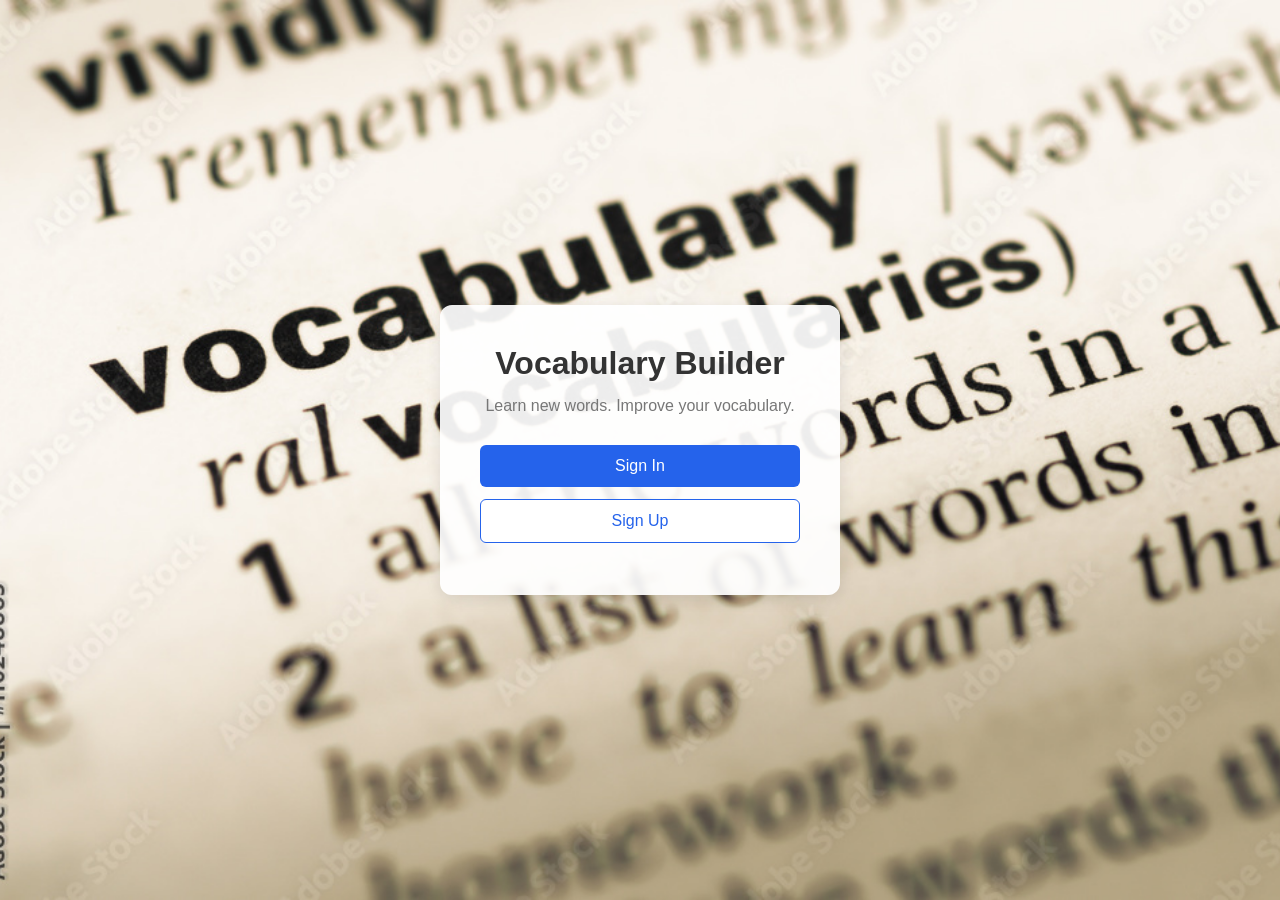
<file: index.html>
<!DOCTYPE html>
<html lang="en">
<head>
    <meta charset="UTF-8">
    <meta http-equiv="refresh" content="0; url=index/">
    <title>Vocabulary Builder</title>
</head>
<body>
    <p>Opening Vocabulary Builder...</p>
</body>
</html>
</file>
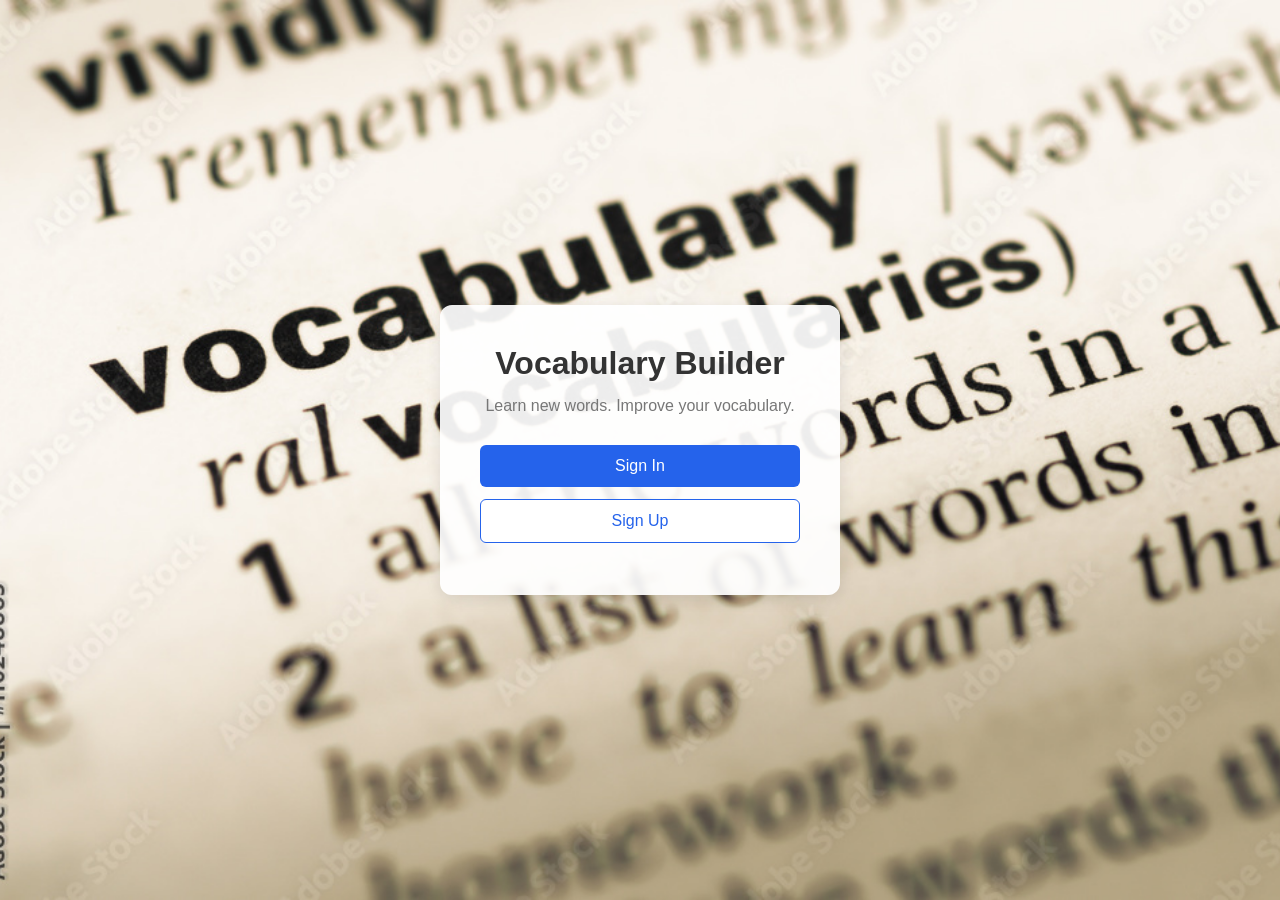
<file: index/index.html>
<!DOCTYPE html>
<html lang="en">

<head>
    <meta charset="UTF-8">
    <meta name="viewport" content="width=device-width, initial-scale=1.0">
    <title>Vocabulary Builder</title>
    <link rel="stylesheet" href="style.css">
</head>

<body>

    <div class="container">

        <h1>Vocabulary Builder</h1>

        <p>Learn new words. Improve your vocabulary.</p>
        <a href="../auth/auth.html">Sign In</a>
        <a href="../auth/auth.html">Sign Up</a>

        

    </div>

</body>

</html>
</file>
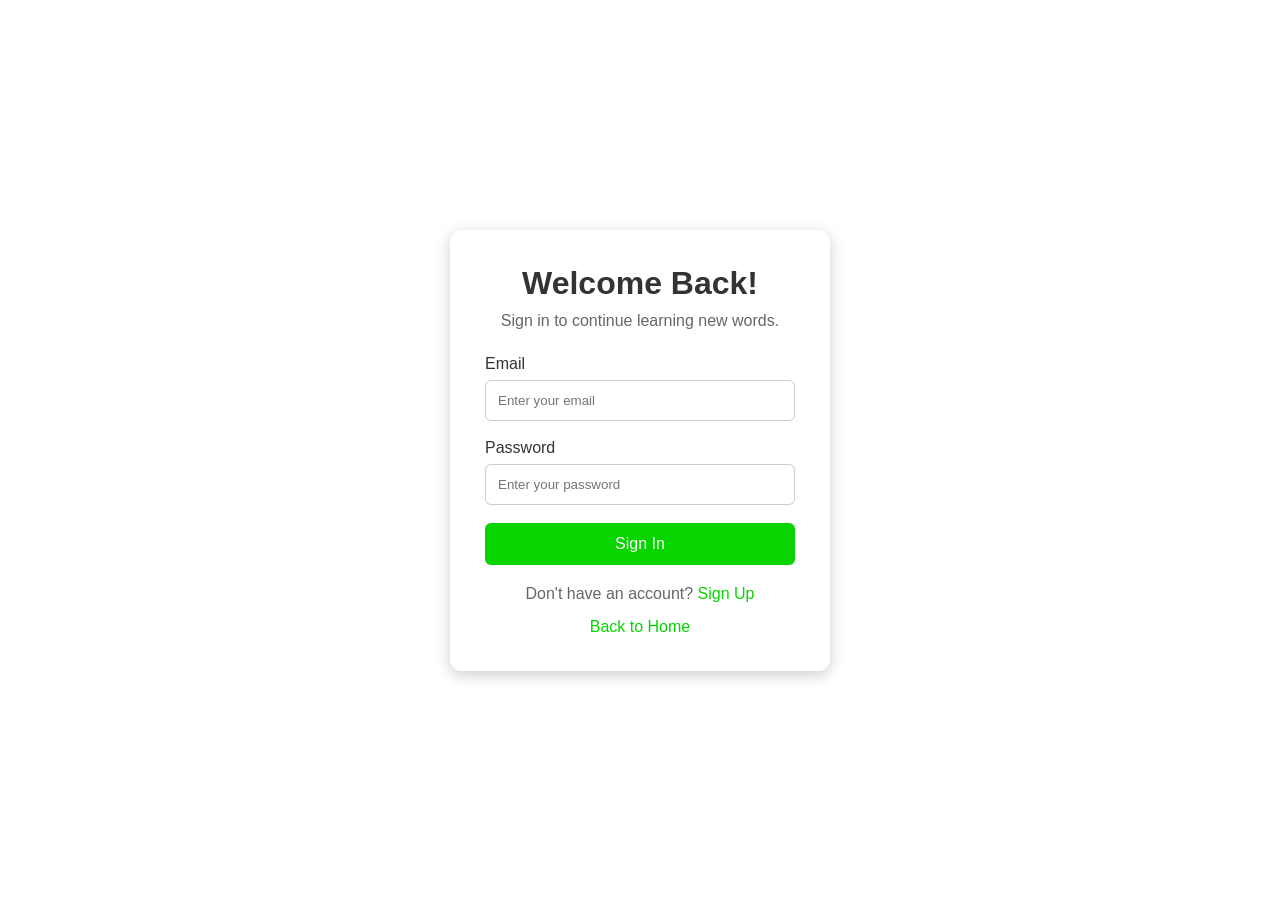
<file: auth/auth.html>
<!DOCTYPE html>
<html lang="en">

<head>
    <meta charset="UTF-8">
    <meta name="viewport" content="width=device-width, initial-scale=1.0">
    <title>Authentication - Vocabulary Builder</title>
    <link rel="stylesheet" href="auth.css">
</head>

<body>

    <div class="container">

        <div id="signin">

            <h1>Welcome Back!</h1>
            <p>Sign in to continue learning new words.</p>

            <form action="signin.php" method="POST">

                <label>Email</label>
                <input type="email" name="email"
                       placeholder="Enter your email" required>

                <label>Password</label>
                <input type="password" name="password"
                       placeholder="Enter your password" required>

               

                <button type="submit">Sign In</button>

            </form>

            <p class="switch">
                Don't have an account?
                <a href="#" onclick="showSignup()">Sign Up</a>
            </p>

        </div>


        <div id="signup" style="display: none;">

            <h1>Create Account</h1>
            <p>Join us and improve your vocabulary.</p>

            <form action="signup.php" method="POST">

                <label>Full Name</label>
                <input type="text" name="name"
                       placeholder="Enter your name" required>

                <label>Email</label>
                <input type="email" name="email"
                       placeholder="Enter your email" required>

                <label>Password</label>
                <input type="password" name="password"
                       placeholder="Create a password" required>

                <label>Confirm Password</label>
                <input type="password" name="confirm_password"
                       placeholder="Confirm your password" required>

                <button type="submit">Create Account</button>

            </form>

            <p class="switch">
                Already have an account?
                <a href="#" onclick="showSignin()">Sign In</a>
            </p>

        </div>

        <a href="../index/index.html">Back to Home</a>

    </div>

<script src="auth.js"></script>
  

</body>

</html>
</file>
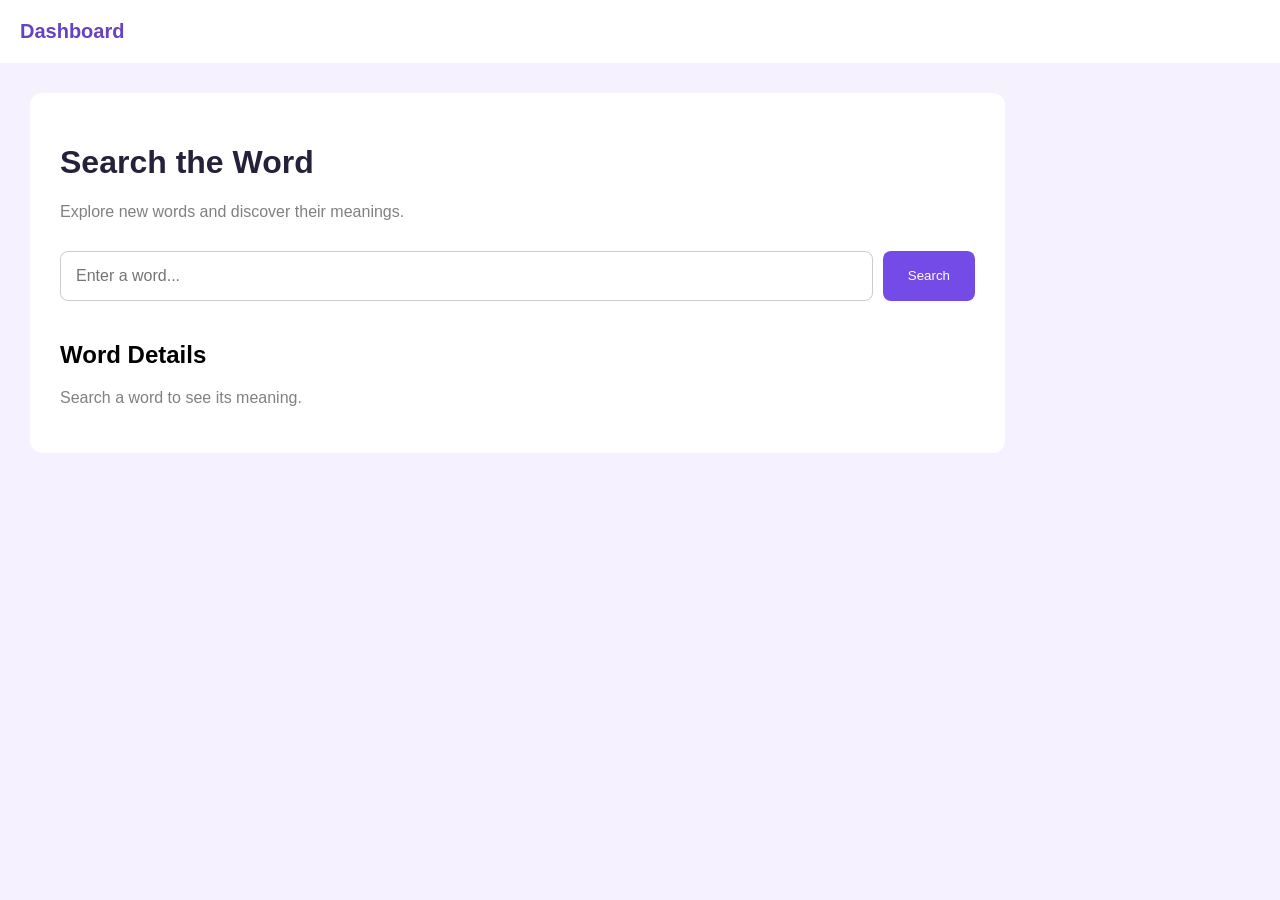
<file: dsh/dsh.html>
<!DOCTYPE html>
<html>

<head>
    <title>Search Word</title>
    <link rel="stylesheet" href="dsh.css">
</head>

<body>

    <header>
        <a href="dsh.html">Dashboard</a>
    </header>

    <div class="container">

        <div class="search-section">

            <h1>Search the Word</h1>

            <p>Explore new words and discover their meanings.</p>

            <div class="search-box">

                <input type="text"
                       id="searchInput"
                       placeholder="Enter a word...">

                <button type="button" id="searchBtn">
                    Search
                </button>

            </div>

            <div class="result" id="result">

                <h2>Word Details</h2>

                <p>Search a word to see its meaning.</p>

            </div>

        </div>

    </div>

    <script src="search.js"></script>

</body>

</html>
</file>
<file: index/style.css>
* {
    margin: 0;
    padding: 10;
    box-sizing: border-box;
}

body {
    font-family: Arial, sans-serif;
    background-color: #f4f6fb;
    display: flex;
    justify-content: center;
    align-items: center;
    height: 100vh;
}

.container {
    background-color: white;
    width: 400px;
    padding: 40px;
    text-align: center;
    border-radius: 12px;
    box-shadow: 0 4px 15px rgba(0, 0, 0, 0.1);
    background-color: rgba(255, 255, 255, 0.92);

}

h1 {
    color: #333;
    margin-bottom: 15px;
}

p {
    color: #777;
    margin-bottom: 30px;
}

a {
    display: block;
    text-decoration: none;
    padding: 12px;
    margin: 12px 0;
    border-radius: 6px;
    font-size: 16px;
}

a:first-of-type {
    background-color: #2563eb;
    color: white;
}

a:last-of-type {
    background-color: white;
    color: #2563eb;
    border: 1px solid #2563eb;
}

a:hover {
    opacity: 0.8;
}




    body {
    background-image: url("vocab.jpg");
    background-size: cover;
    background-position: center;
    background-repeat: no-repeat;
}
</file>
<file: auth/auth.css>
* {
    margin: 0;
    padding: 0;
    box-sizing: border-box;
}

body {
    font-family: Arial, sans-serif;
   
    background-size: cover;
    background-position: center;
    background-repeat: no-repeat;

    min-height: 100vh;

    display: flex;
    justify-content: center;
    align-items: center;
}

.container {
    background-color: rgba(255, 255, 255, 0.80);
    width: 380px;
    padding: 35px;
    border-radius: 12px;
    text-align: center;
    box-shadow: 0 4px 15px rgba(0, 0, 0, 0.2);
}

h1 {
    color: #333;
    margin-bottom: 10px;
}

p {
    color: #666;
    margin-bottom: 25px;
}

form {
    text-align: left;
}

form label {
    display: block;
    margin-bottom: 7px;
    color: #333;
}

form input:not([type="checkbox"]) {
    width: 100%;
    padding: 12px;
    margin-bottom: 18px;
    border: 1px solid #ccc;
    border-radius: 6px;
}

.options {
    display: flex;
    justify-content: space-between;
    align-items: center;
    font-size: 13px;
    margin-bottom: 20px;
}

.options label {
    display: flex;
    align-items: center;
    gap: 5px;
    margin: 0;
}

a {
    color: #07d400;
    text-decoration: none;
}

button {
    width: 100%;
    padding: 12px;
    background-color: #07d400;
    color: white;
    border: none;
    border-radius: 6px;
    font-size: 16px;
    cursor: pointer;
}

button:hover {
    background-color: #1d4ed8;
}

.switch {
    margin-top: 20px;
    margin-bottom: 15px;
}
</file>
<file: dsh/dsh.css>
body {
    margin: 0;
    font-family: Arial;
    background-color: #f5f1ff;
}

header {
    padding: 20px;
    background-color: white;
}

header a {
    text-decoration: none;
    color: #6542c0;
    font-size: 20px;
    font-weight: bold;
}

/* Main layout */

.container {
    display: flex;
    gap: 20px;
    padding: 30px;
}

/* Left side - 75% */

.search-section {
    width: 75%;
    background-color: white;
    padding: 30px;
    border-radius: 12px;
}

.search-section h1 {
    color: #25213b;
}

.search-section p {
    color: gray;
}

/* Search bar */

.search-box {
    display: flex;
    margin-top: 30px;
    gap: 10px;
}

input {
    width: 100%;
    padding: 15px;
    border: 1px solid #ccc;
    border-radius: 8px;
    font-size: 16px;
}

button {
    padding: 15px 25px;
    background-color: #754be8;
    color: white;
    border: none;
    border-radius: 8px;
    cursor: pointer;
}

/* Result */

.result {
    margin-top: 40px;
}

/* Right side - 25% */

.word-section {
    width: 25%;
    background-color: #e9e1ff;
    padding: 25px;
    border-radius: 12px;
    height: fit-content;
}



.word-section h3 {
    font-size: 25px;
    color: #25213b;
}

.word-section p {
    color: #555;
}

.part-of-speech {
    color: #555;
    font-style: italic;
    font-weight: bold;
    margin-top: 15px;
    margin-bottom: 5px;
}
</file>
